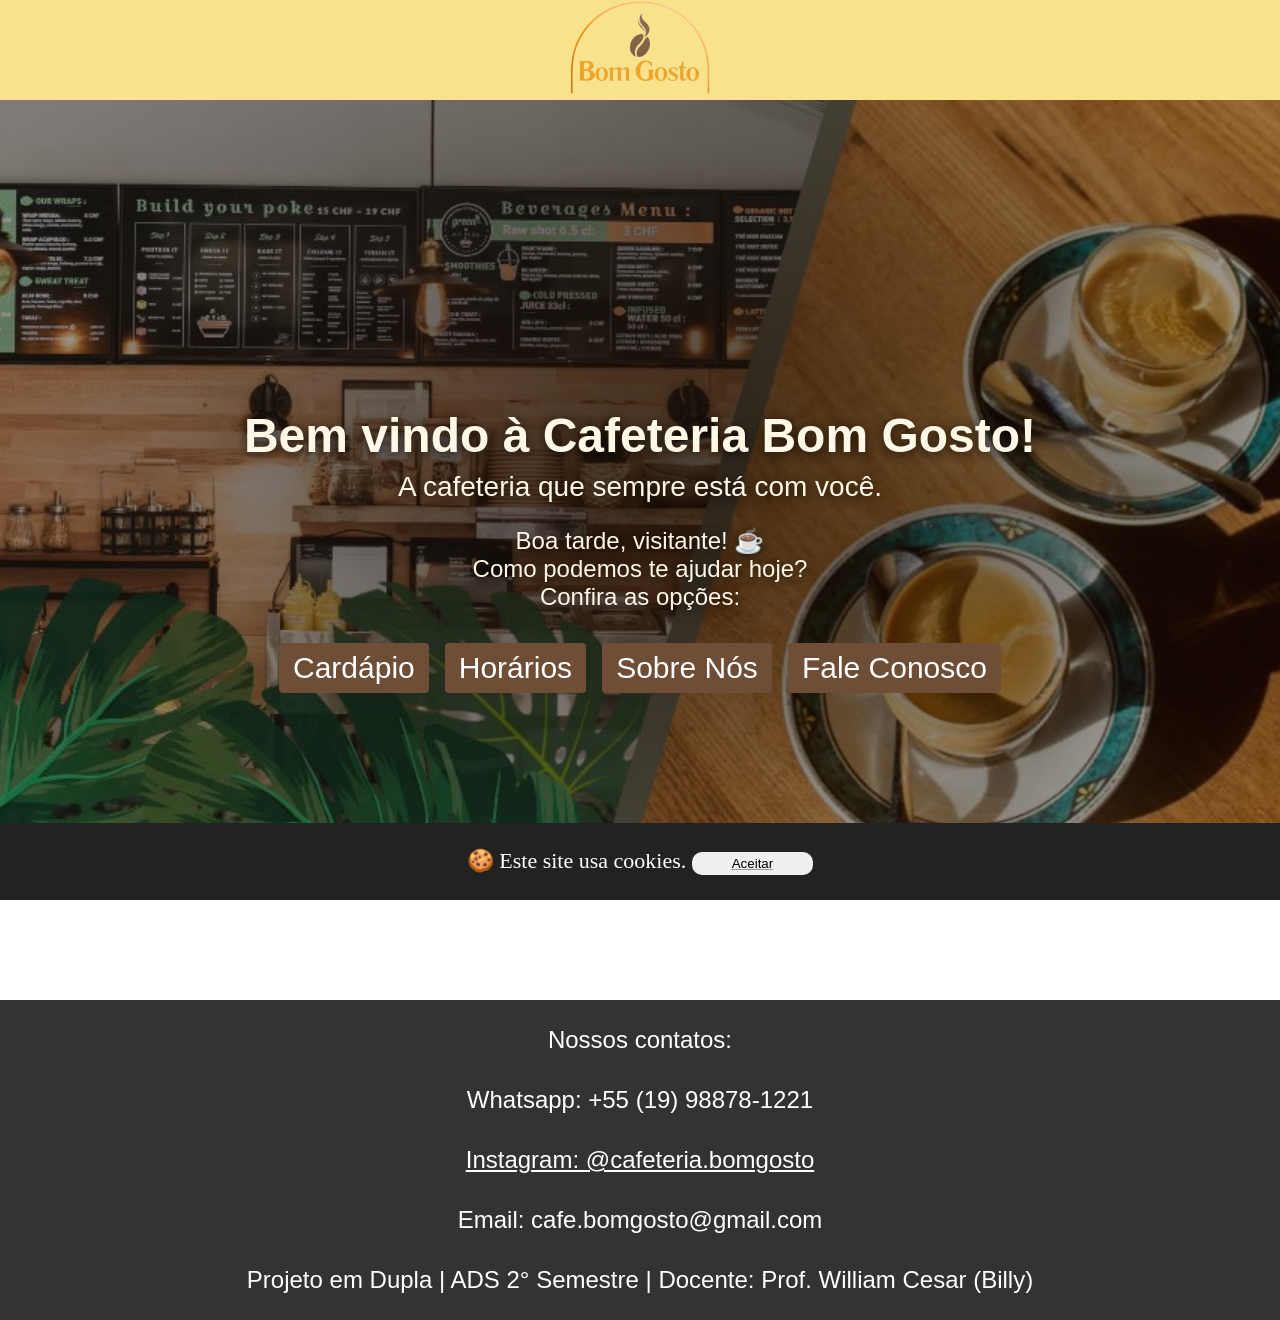
<file: index.html>
<!DOCTYPE html>
<html lang="en">
<head>
    <meta charset="UTF-8">
    <meta name="viewport" content="width=device-width, initial-scale=1.0">
    <title>Cafeteria Bom Gosto</title>

    <link rel="stylesheet" href="css/style.css">
    <script src="js/app.js"></script>
    <script src="https://vlibras.gov.br/app/vlibras-plugin.js"></script>
</head>
<body>

<div id="pagina">

<div id="header">
<header>
    <a href="index.html" id="logo-header">
    <img src="imagens/Logo_Bom_Gosto-removebg-preview.png" alt="Cafeteria Bom Gosto" 
    width="7%"
    height="7%">
    </a>
</header>
</div> <!--fim do header-->


<div id="conteudo">
<main>
    <div class="titulo">
        <h2>Bem vindo à <strong>Cafeteria Bom Gosto!</strong></h2>
        <h3 class="subtitulo">A cafeteria que sempre está com você.</h3>
    </div>

    <p class="info">Como podemos te ajudar hoje?</p>
    <p class="subtitulo">Confira as opções:</p>
    
    <div class="navegacao">
    <span><a href="cardapio.html">Cardápio</a></span>
    <span><a href="horarios.html">Horários</a></span>
    <span><a href="sobreNos.html">Sobre Nós</a></span>
    <span><a href="#fale-conosco">Fale Conosco</a></span>
    </div>

</main>
</div> <!--fim do div conteúdo-->


<div id="foot">
<footer>
    <p>
        Nossos contatos:
    </p>

    <span id="fale-conosco"></span>
    <p>Whatsapp: +55 (19) 98878-1221</p>
    <a href="#fale-conosco" style="color: white;">Instagram: @cafeteria.bomgosto</a>
    <p>Email: cafe.bomgosto@gmail.com</p>

    <p>Projeto em Dupla | ADS 2° Semestre | Docente: Prof. William Cesar (Billy)</p>
</footer>
</div> <!--fim do div foot-->

</div> <!--fim do div pagina-->

</body>
</html>
</file>
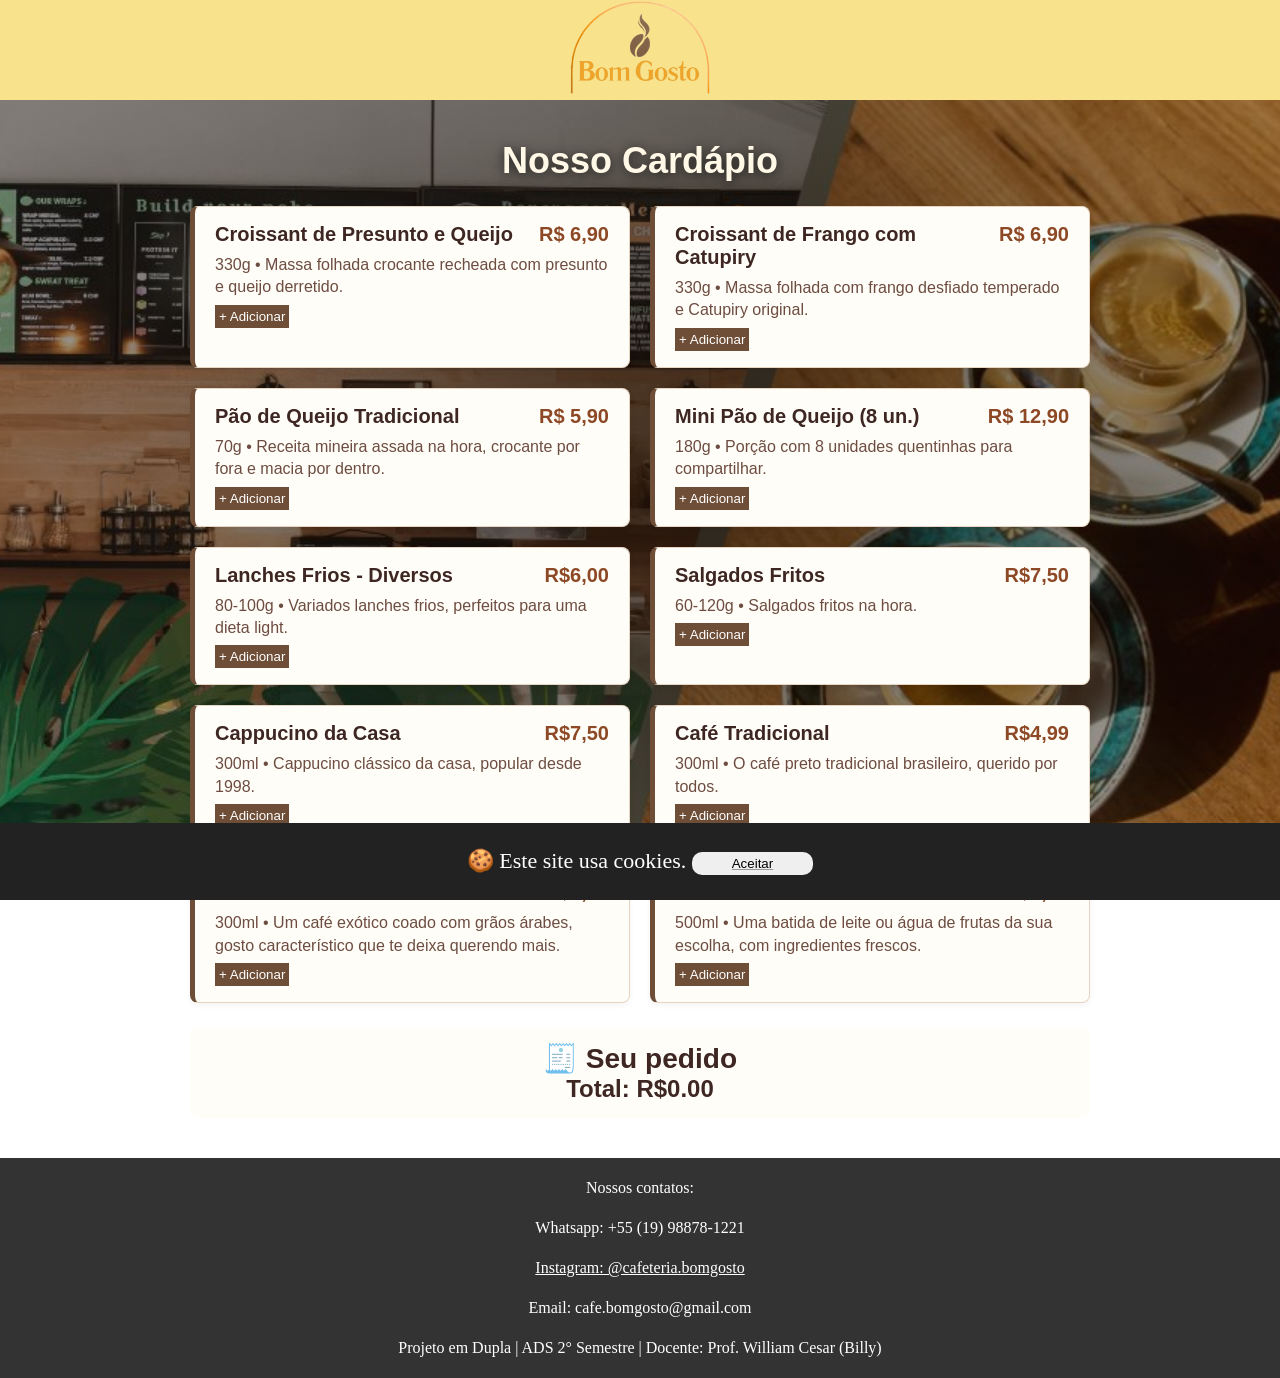
<file: cardapio.html>
<!DOCTYPE html>
<html lang="en">
<head>
    <meta charset="UTF-8">
    <meta name="viewport" content="width=device-width, initial-scale=1.0">
    <title>Cafeteria Bom Gosto</title>

    <link rel="stylesheet" href="css/style.css">
    <script src="js/app.js"></script>
    <script src="https://vlibras.gov.br/app/vlibras-plugin.js"></script>
</head>
<body>

<div id="pagina">

<div id="header">
<header>
    <a href="index.html">
    <img src="imagens/Logo_Bom_Gosto-removebg-preview.png" alt="Cafeteria Bom Gosto" 
    width="7%"
    height="7%">
    </a>
</header>
</div> <!--fim do header-->

<div id="conteudo">
<main>

<h2>Nosso Cardápio</h2>

<div class="grade-cardapio">
    <div class="item-cardapio">
        <div class="item-topo">
            <h3>Croissant de Presunto e Queijo</h3>
            <span class="preco">R$ 6,90</span>
        </div>
        <p class="descricao">330g • Massa folhada crocante recheada com presunto e queijo derretido.</p>
    </div>

    <div class="item-cardapio">
        <div class="item-topo">
            <h3>Croissant de Frango com Catupiry</h3>
            <span class="preco">R$ 6,90</span>
        </div>
        <p class="descricao">330g • Massa folhada com frango desfiado temperado e Catupiry original.</p>
    </div>

    <div class="item-cardapio">
        <div class="item-topo">
            <h3>Pão de Queijo Tradicional</h3>
            <span class="preco">R$ 5,90</span>
        </div>
        <p class="descricao">70g • Receita mineira assada na hora, crocante por fora e macia por dentro.</p>
    </div>

    <div class="item-cardapio">
        <div class="item-topo">
            <h3>Mini Pão de Queijo (8 un.)</h3>
            <span class="preco">R$ 12,90</span>
        </div>
        <p class="descricao">180g • Porção com 8 unidades quentinhas para compartilhar.</p>
    </div>

    <div class="item-cardapio">
        <div class="item-topo">
            <h3>Lanches Frios - Diversos</h3>
            <span class="preco">R$6,00</span>
        </div>
        <p class="descricao">80-100g • Variados lanches frios, perfeitos para uma dieta light.</p>
    </div>

    <div class="item-cardapio">
        <div class="item-topo">
            <h3>Salgados Fritos</h3>
            <span class="preco">R$7,50</span>
        </div>
        <p class="descricao">60-120g • Salgados fritos na hora.</p>
    </div>

    <div class="item-cardapio">
        <div class="item-topo">
            <h3>Cappucino da Casa</h3>
            <span class="preco">R$7,50</span>
        </div>
        <p class="descricao">300ml • Cappucino clássico da casa, popular desde 1998.</p>
    </div>

    <div class="item-cardapio">
        <div class="item-topo">
            <h3>Café Tradicional</h3>
            <span class="preco">R$4,99</span>
        </div>
        <p class="descricao">300ml • O café preto tradicional brasileiro, querido por todos.</p>
    </div>

    <div class="item-cardapio">
        <div class="item-topo">
            <h3>Café Árabe</h3>
            <span class="preco">R$8,99</span>
        </div>
        <p class="descricao">300ml • Um café exótico coado com grãos árabes, gosto característico que te deixa querendo mais.</p>
    </div>

    <div class="item-cardapio">
        <div class="item-topo">
            <h3>Batida de Frutas</h3>
            <span class="preco">R$9,99</span>
        </div>
        <p class="descricao">500ml • Uma batida de leite ou água de frutas da sua escolha, com ingredientes frescos.</p>
    </div>
</div>


</div>

</main>
</div>

<div id="foot">
<footer>
    <p>
        Nossos contatos:
    </p>

    <span id="fale-conosco"></span>
    <p>Whatsapp: +55 (19) 98878-1221</p>
    <a href="#fale-conosco" style="color: white;">Instagram: @cafeteria.bomgosto</a>
    <p>Email: cafe.bomgosto@gmail.com</p>

    <p>Projeto em Dupla | ADS 2° Semestre | Docente: Prof. William Cesar (Billy)</p>
</footer>
</div> <!--fim do div foot-->

</div> <!--fim do div pagina-->

</body>
</html>
</file>
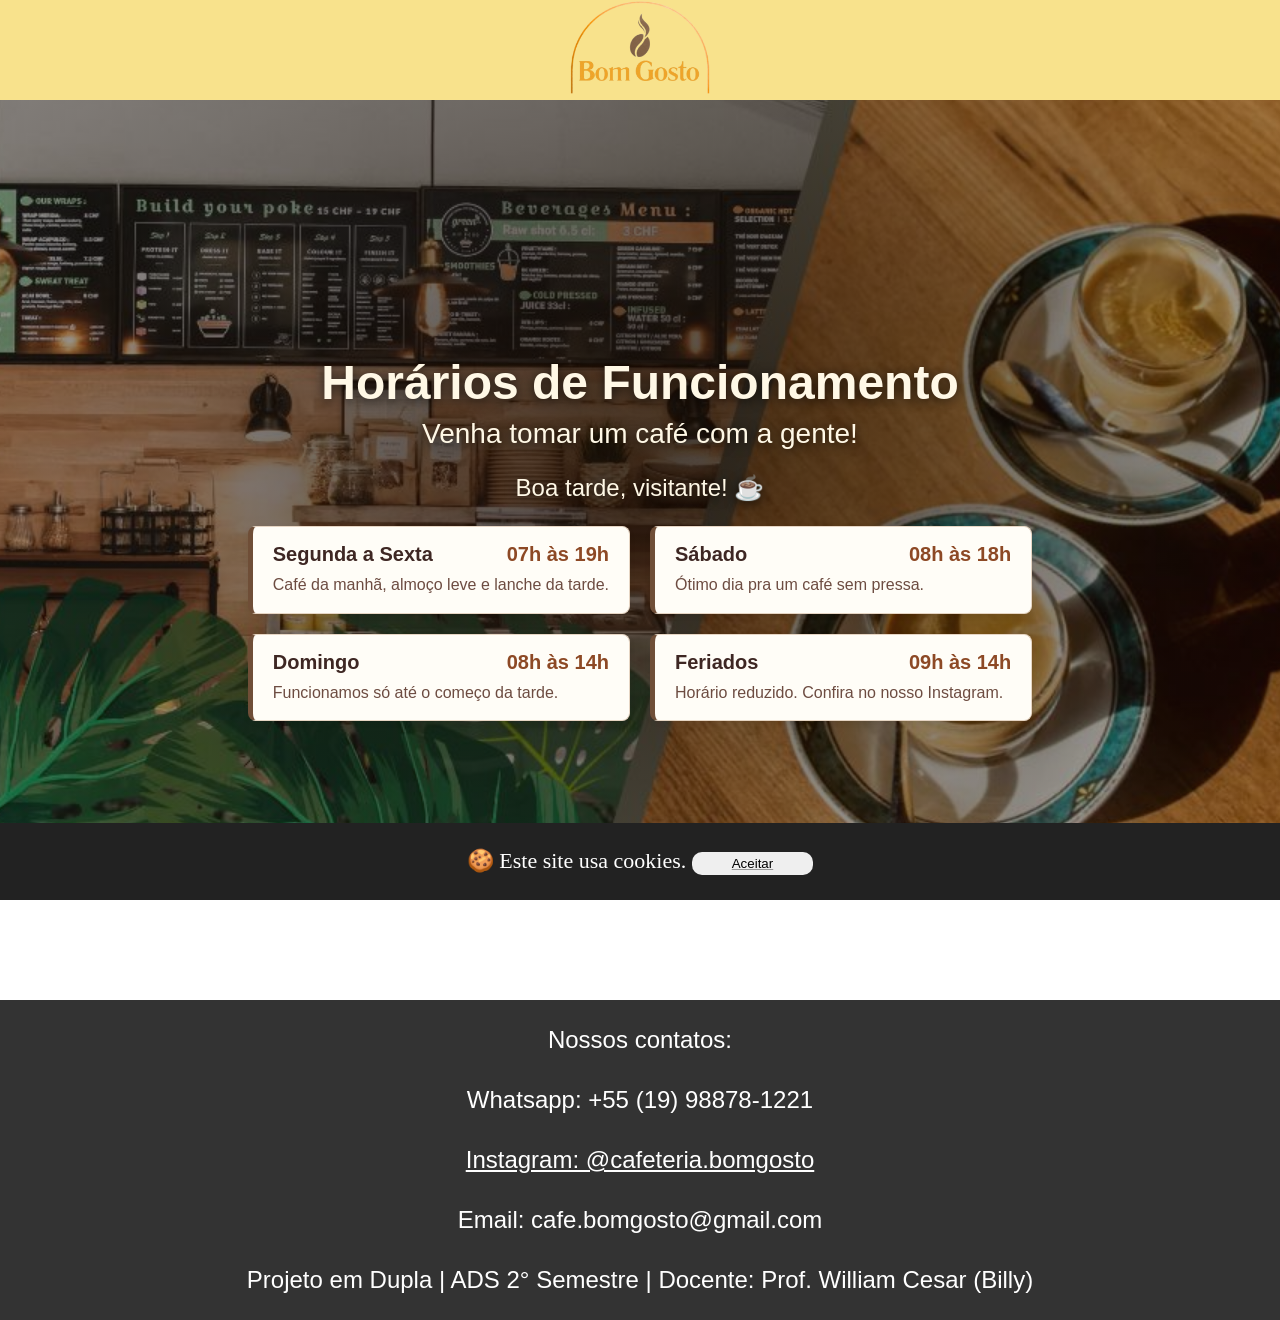
<file: horarios.html>
<!DOCTYPE html>
<html lang="en">
<head>
    <meta charset="UTF-8">
    <meta name="viewport" content="width=device-width, initial-scale=1.0">
    <title>Cafeteria Bom Gosto</title>

    <link rel="stylesheet" href="css/style.css">
    <script src="js/app.js"></script>
    <script src="https://vlibras.gov.br/app/vlibras-plugin.js"></script>
</head>
<body>

<div id="pagina">

<div id="header">
<header>
    <a href="index.html" id="logo-header">
    <img src="imagens/Logo_Bom_Gosto-removebg-preview.png" alt="Cafeteria Bom Gosto" 
    width="7%"
    height="7%">
    </a>
</header>
</div> <!--fim do header-->

<div id="conteudo">
<main>
    <div class="titulo">
        <h2>Horários de Funcionamento</h2>
        <h3 class="subtitulo">Venha tomar um café com a gente!</h3>
    </div>

    <div class="grade-horarios">

        <div class="item-horario">
            <div class="horario-topo">
                <h3>Segunda a Sexta</h3>
                <span class="preco">07h às 19h</span>
            </div>
            <p class="descricao">Café da manhã, almoço leve e lanche da tarde.</p>
        </div>

        <div class="item-horario">
            <div class="horario-topo">
                <h3>Sábado</h3>
                <span class="preco">08h às 18h</span>
            </div>
            <p class="descricao">Ótimo dia pra um café sem pressa.</p>
        </div>

        <div class="item-horario">
            <div class="horario-topo">
                <h3>Domingo</h3>
                <span class="preco">08h às 14h</span>
            </div>
            <p class="descricao">Funcionamos só até o começo da tarde.</p>
        </div>

        <div class="item-horario">
            <div class="horario-topo">
                <h3>Feriados</h3>
                <span class="preco">09h às 14h</span>
            </div>
            <p class="descricao">Horário reduzido. Confira no nosso Instagram.</p>
        </div>

    </div>
</main>
</div> <!--fim do div conteúdo-->

<div id="foot">
<footer>
    <p>
        Nossos contatos:
    </p>

    <span id="fale-conosco"></span>
    <p>Whatsapp: +55 (19) 98878-1221</p>
    <a href="#fale-conosco" style="color: white;">Instagram: @cafeteria.bomgosto</a>
    <p>Email: cafe.bomgosto@gmail.com</p>

    <p>Projeto em Dupla | ADS 2° Semestre | Docente: Prof. William Cesar (Billy)</p>
</footer>
</div> <!--fim do div foot-->

</div> <!--fim do div pagina-->

</body>
</html>
</file>
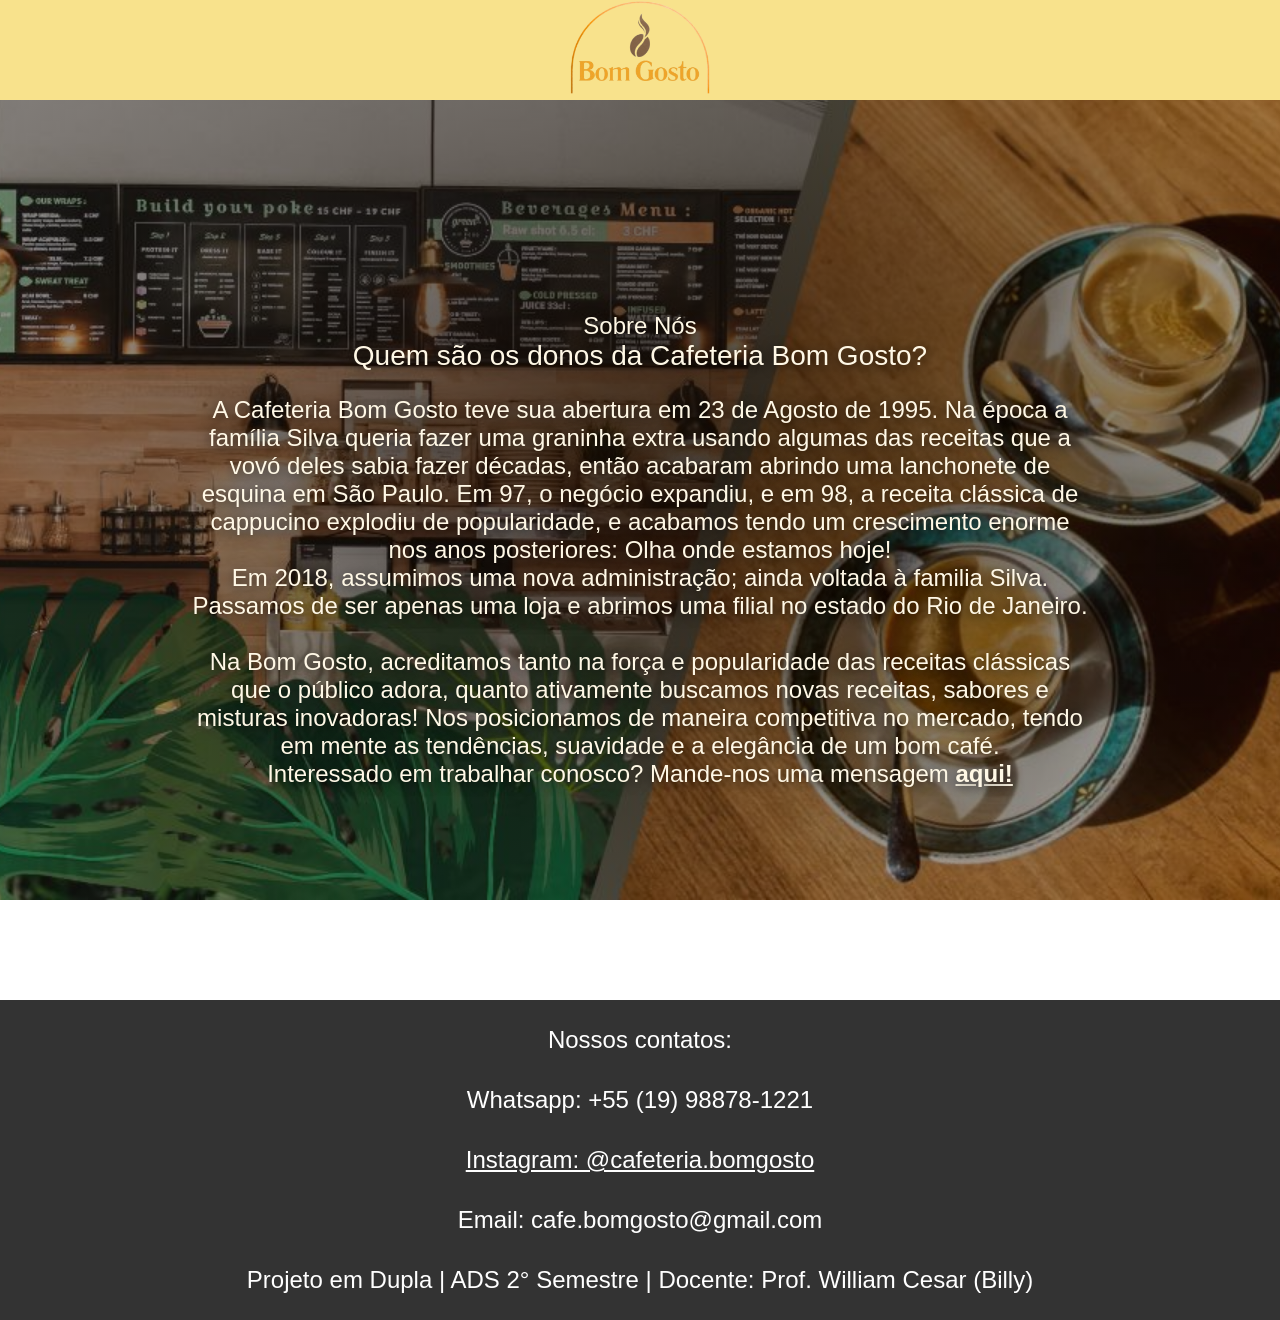
<file: sobreNos.html>
<!DOCTYPE html>
<html lang="en">
<head>
    <meta charset="UTF-8">
    <meta name="viewport" content="width=device-width, initial-scale=1.0">
    <title>Cafeteria Bom Gosto</title>

    <link rel="stylesheet" href="css/style.css">
    <script src="https://vlibras.gov.br/app/vlibras-plugin.js"></script>
</head>
<body>

<div id="pagina">

<div id="header">
<header>
    <a href="index.html" id="logo-header">
    <img src="imagens/Logo_Bom_Gosto-removebg-preview.png" alt="Cafeteria Bom Gosto" 
    width="7%"
    height="7%">
    </a>
</header>
</div> <!--fim do header-->

<div id="conteudo">
<main>
    <div class="titulo">
        <h2">Sobre Nós</h2>
        <h3 class="subtitulo">Quem são os donos da Cafeteria Bom Gosto?</h3>
    </div>

    <p class="info">
        A Cafeteria Bom Gosto teve sua abertura em 23 de Agosto de 1995. Na época a família Silva queria
        fazer uma graninha extra usando algumas das receitas que a vovó deles sabia fazer décadas, então
        acabaram abrindo uma lanchonete de esquina em São Paulo. Em 97, o negócio expandiu, e em 98, a
        receita clássica de cappucino explodiu de popularidade, e acabamos tendo um crescimento enorme nos anos
        posteriores: Olha onde estamos hoje!</p>
    <p class="info">
        Em 2018, assumimos uma nova administração; ainda voltada à familia Silva. Passamos de ser apenas uma loja
        e abrimos uma filial no estado do Rio de Janeiro.
    </p>

    <br>
    <p class="info">
        Na Bom Gosto, acreditamos tanto na força e popularidade das receitas clássicas que o público adora, quanto
        ativamente buscamos novas receitas, sabores e misturas inovadoras! Nos posicionamos de maneira competitiva
        no mercado, tendo em mente as tendências, suavidade e a elegância de um bom café.
    </p>

    <p class="info">
        Interessado em trabalhar conosco? Mande-nos uma mensagem 
        <a href="#fale-conosco" style="color:var(--texto); font-weight: bolder;">aqui!</a>
    </p>

</main>
</div>


<div id="foot">
<footer>
    <p>
        Nossos contatos:
    </p>

    <span id="fale-conosco"></span>
    <p>Whatsapp: +55 (19) 98878-1221</p>
    <a href="#fale-conosco" style="color: white;">Instagram: @cafeteria.bomgosto</a>
    <p>Email: cafe.bomgosto@gmail.com</p>

    <p>Projeto em Dupla | ADS 2° Semestre | Docente: Prof. William Cesar (Billy)</p>
</footer>
</div> <!--fim do div foot-->

</div> <!--fim do div pagina-->

</body>
</html>
</file>
<file: css/style.css>
:root {
    --texto: #fff8e6;
}

* {
    box-sizing: border-box;
    margin: 0;
}

html {
    scroll-behavior: smooth; 
    /*scrollagem suave quando o link leva pra um id*/
}

@keyframes shake {
    0% {
        transform: scale(1);
    }
    100% {
        transform: scale(1.075);
    }

}

#pagina {
    margin: auto;
    font-family:'Gill Sans', 'Gill Sans MT', Calibri, 'Trebuchet MS', sans-serif;
    font-size: 24px;

    display: grid;
    grid-template-rows: auto 1fr auto;
    gap: 0;
    min-height: 100vh;

    /* escurece mais no centro (onde fica o texto) e menos nas bordas */
    background-image:
        radial-gradient(ellipse at center, rgba(25, 14, 6, 0.8) 0%, rgba(25, 14, 6, 0.5) 55%, rgba(25, 14, 6, 0.3) 100%),
        url(../imagens/homeBg.jpg);
    background-size: cover;
    background-position: center;
    background-repeat: no-repeat;
    background-attachment: fixed;
}

#header {
    margin: auto auto;
    grid-row: 1;

    background-color: rgb(248, 226, 140);
    width: 100%;
    height: 100px;
    text-align: center;

    display: flex;
    justify-content: center;
    align-items: center;
}

#header img {
    margin: 0;
    min-width: 10%;
    max-width: 540px;
    width: auto;
    height: 140px;
}

#conteudo {
    display: flex;
    justify-content: space-evenly;
    align-items: center;
    text-align: center;
    padding: 40px 20px;

    min-height: 100vh;
}

#conteudo main {
    max-width: 900px;
    color: var(--texto);
    text-shadow: 0 2px 12px rgba(0, 0, 0, 0.7);
}

/* .titulo em vez de #conteudo: assim não briga com os h3 dos cards */
.titulo h2 {
    font-size: 48px;
    margin-bottom: 8px;
}

.titulo h3 {
    font-size: 28px;
    font-weight: normal;
    margin-bottom: 24px;
}

.navegacao {
    display: flex;
    flex-direction: row;
    flex-wrap: wrap;
    justify-content: center;
    gap: 16px;
    margin-top: 32px;
}

.navegacao a {
    display: inline-block;
    text-decoration: none;
    padding: 8px 14px;
    font-size: 30px;
    color: white;
    background-color: #6f4e37;
    text-shadow: none;
    border: none;
    border-radius: 4px;
    transition: background-color 0.2s;
}

.navegacao a:hover {
    background-color: #8d4925;
}

.navegacao span:hover {
    transform: translateY(-3px);
}

#foot {
    display: flex;
    
    padding: 10px;
    justify-content: center;
    align-items: center;
    text-align: center;

    line-height: 250%;

    background-color: #333;
    color: #fff;
    height: fit-content;
}


/*daqui pra baixo: cardapio/horario*/
.grade-cardapio,
.grade-horarios {
    display: grid;
    grid-template-columns: repeat(auto-fit, minmax(320px, 1fr));
    gap: 20px;
    max-width: 900px;
    width: 100%;
    margin: 24px auto;
    text-align: left; /* Texto alinhado à esquerda fica bem melhor para ler cardápio */
}

.item-cardapio,
.item-horario {
    background-color: #fffdf7;
    border: 1px solid #e6d5c3;
    border-left: 5px solid #6f4e37; /* Detalhe elegante na borda */
    border-radius: 8px;
    padding: 16px 20px;
    box-shadow: 0 2px 6px rgba(0, 0, 0, 0.05);
    transition: transform 0.2s;
    text-shadow: none;
}

.item-cardapio:hover,
.item-horario:hover {
    transform: translateY(-3px);
}

.item-topo,
.cardapio-topo,
.horario-topo {
    display: flex;
    justify-content: space-between; /* nome na esquerda, preço na direita */
    align-items: baseline;
    gap: 12px;
    margin-bottom: 8px;
}

.item-topo h3,
.cardapio-topo h3,
.horario-topo h3 {
    font-size: 20px;
    color: #3e2723;
    margin: 0;
    text-shadow: none;
}

.preco {
    font-size: 20px;
    font-weight: bold;
    color: #8d4925;
    white-space: nowrap; /* impede o R$ de quebrar de linha T_T*/
}

.descricao {
    font-size: 16px;
    color: #6d4c41;
    line-height: 1.4;
    margin: 0;
}

.caixa-aviso {
    background-color: #222;
    color: #fff;
    position:fixed; 
    bottom:0; 
    width:100%; 
    padding:25px; 
    text-align:center; 
    font-size:22px;
}

.botao-popup {
    color: black;
    padding: 4px 40px;
    border: none;
    border-radius: 10px;
    text-decoration: underline;
    text-decoration-color: #999;

    animation: shake 1.5s ease-in-out infinite alternate;
}

.botao-popup:hover {
    cursor: pointer;
}

.adicionar-item {
    border:none;
    padding: 4px;
    color: white;
    background-color:#6f4e37;
}

.adicionar-item:hover {
    cursor:pointer;
}

#pedido {
    background:#fffdf7; 
    color:#3e2723; 
    text-shadow:none; 
    padding:15px; 
    border-radius:8px;
}

#botao-pedir {
    padding: 10px;
    top: 15px;

    font-size: 16px;
    background-color: #a16a43;
    color: white;
    text-decoration: none;
    border:none;
    border-radius: 10px;
}

@media (max-width: 750px) {
    .grade-cardapio,
    .grade-horarios {
        max-width: 90%;
        margin: auto auto;
    }

    #header img {
        width: auto;
        height: 100px;
    }

}
</file>
